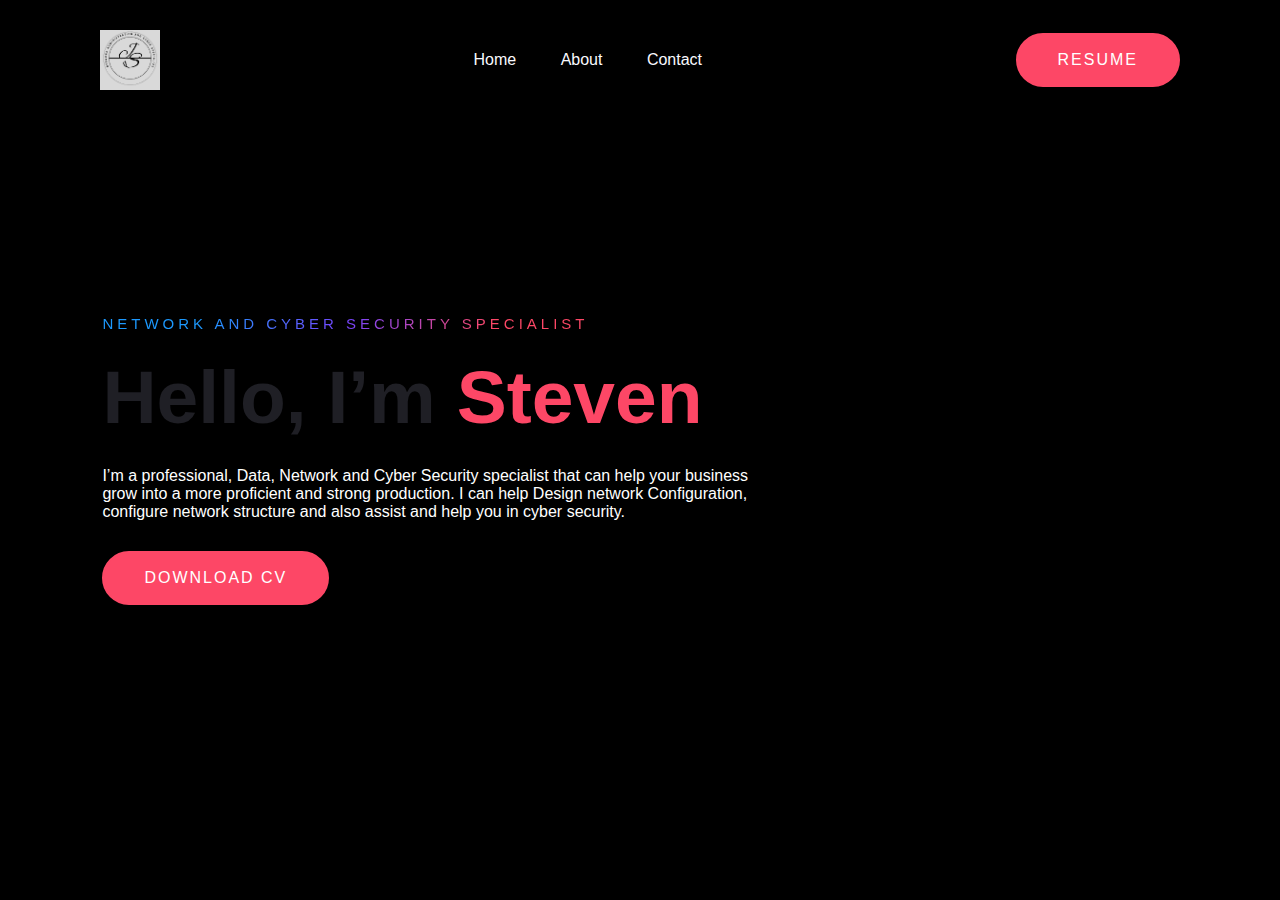
<file: index.html>
<html lang="en">
  <head>
    <meta charset="UTF-8" />
    <title>Personal Portfolio Website</title>
    <!----CSS link----->
    <link rel="stylesheet" href="style.css" />
  </head>
  <body>
    
    <div class="hero">
      <nav>
        <img src="logo.png" class="logo" />
        <ul>
          <li><a href="index.html">Home</a></li>
          <li><a href="about.index.html">About</a></li>
          <li><a href="contact.index.html">Contact</a></li>
        </ul>
        <a href="CV.pdf" class="btn">Resume</a>
      </nav>
      <div class="content">
        <span class="title">Network and Cyber Security Specialist</span>

        <h1>Hello, I’m <span> Steven</span></h1>
        <p>
          I’m a professional, Data, Network and Cyber Security specialist that can help your 
          business grow into a more proficient and strong production. I can help 
          Design network Configuration, configure network structure and also assist and help you
          in cyber security.  
        </p>
        <a href="CV.pdf" class="btn">Download CV</a>
      </div>
    </div>
  </body>
</html>
</file>
<file: style.css>
body {
  background-color: #000;
}

* {
  margin: 0;
  padding: 0;
  box-sizing: border-box;
  font-family: "Poppins", sans-serif;
}

a {
  text-decoration: none;
}

body {
  background-color: #000;
}

.hero {
  width: 100%;
  height: 100vh;
  background-size: cover;
}

nav {
  display: flex;
  align-items: center;
  justify-content: space-between;
  padding: 30px 100px;
}

.logo {
  max-height: 60px;
}

nav ul li {
  list-style: none;
  display: inline-block;
  padding: 10px 20px;
}

nav ul li a {
  color: #f9f9fe;
  position: relative;
  padding: 5px 0;
}

nav ul li a:hover {
  color: #fd4766;
}

nav ul li a:after {
  content: "";
  position: absolute;
  left: 0;
  width: 0;
  height: 3px;
  background: #fd4766;
  transition: 0.3s;
  bottom: 0;
}

nav ul li a:hover:after {
  width: 100%;
}

.btn {
  color: #fff;
  font-size: 16px;
  text-transform: uppercase;
  letter-spacing: 2px;
  padding: 16px 40px;
  border-radius: 500px;
  display: inline-block;
  font-weight: 500;
  transition: all 0.4s ease-in-out;
  background-size: 152% 100%;
  background: #fd4766;
  border: 2px solid #fd4766;
}

.btn:hover {
  background: transparent;
  border-color: #fd4766;
  color: #fd4766;
}

.content {
  position: absolute;
  top: 35%;
  left: 8%;
}

.content .title {
  color: #fffcfc;
  font-size: 15px;
  text-transform: uppercase;
  letter-spacing: 4px;
  display: inline-block;
  margin-bottom: 20px;
  background: linear-gradient(
    120deg,
    #1c99fe 20.69%,
    #7644ff 50.19%,
    #fd4766 79.69%
  );
  -webkit-background-clip: text;
  -webkit-text-fill-color: transparent;
}

.content h1 {
  color: #1f1f25;
  font-size: 75px;
  font-weight: 900;
  line-height: 90px;
  text-transform: inherit;
  width: 70%;
}

.content h1 span {
  color: #fd4766;
}

.content p {
  width: 55%;
  color: #ffffff;
  margin-top: 25px;
  margin-bottom: 30px;
}
</file>
